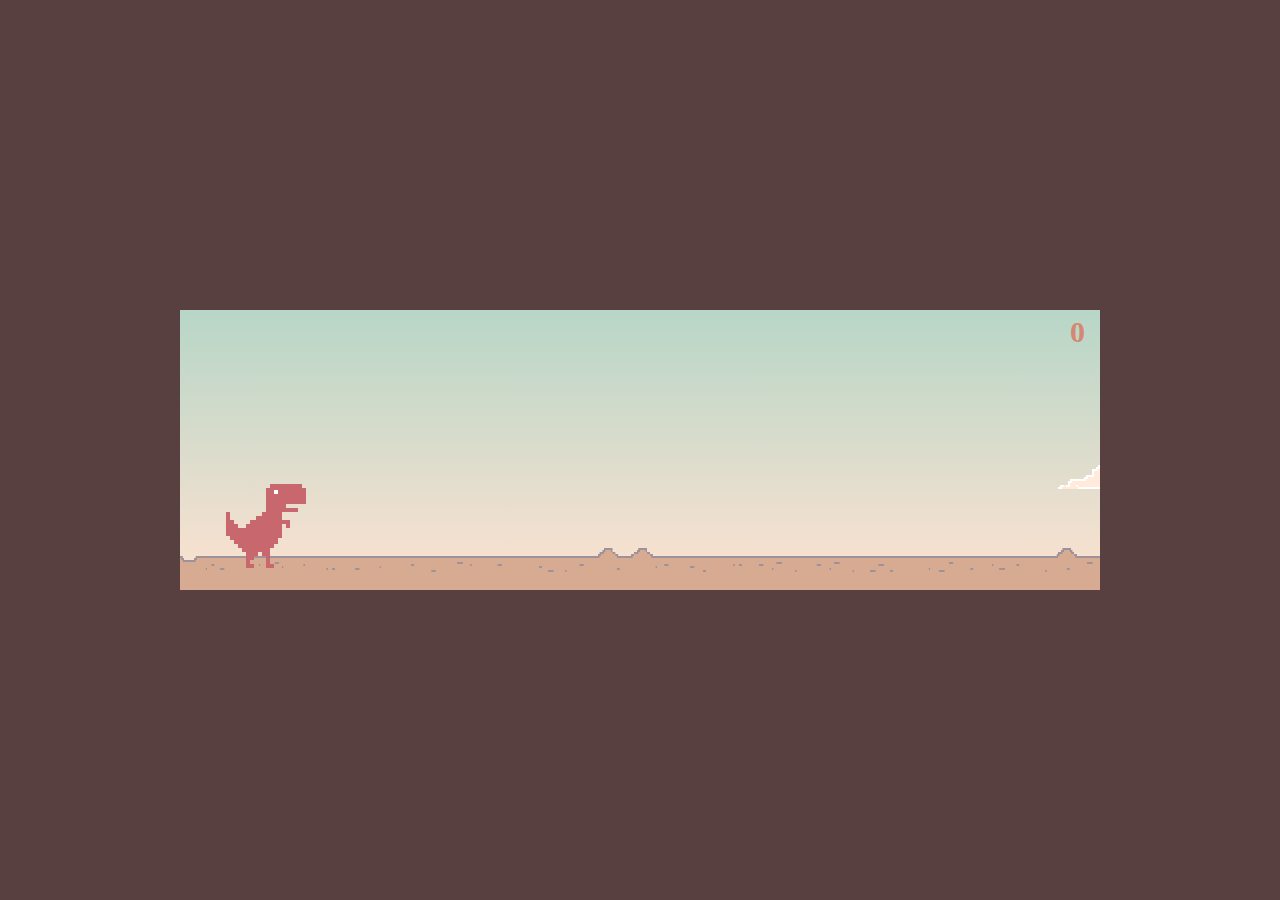
<file: html/entretenimiento.html>
<!DOCTYPE html>
<html lang="en">
<head>
  <meta charset="UTF-8">
  <meta http-equiv="X-UA-Compatible" content="IE=edge">
  <meta name="viewport" content="width=device-width, initial-scale=1.0">
  <!-- Link css boostrap -->
  <link href="https://cdn.jsdelivr.net/npm/bootstrap@5.2.2/dist/css/bootstrap.min.css" rel="stylesheet" integrity="sha384-Zenh87qX5JnK2Jl0vWa8Ck2rdkQ2Bzep5IDxbcnCeuOxjzrPF/et3URy9Bv1WTRi" crossorigin="anonymous">
  <!-- Icono pestaña -->
  <link rel="shortcut icon" href="../img/png-logo-house-of-stark-illustration.png">
  <title>Inicio Stark Company</title>

    <style>

* {
    padding: 0;
    margin: 0;
}

body{
    height: 100vh;
    background: #584040;
    display: flex;
    align-items: center;
}

.contenedor {
    width: 920px;
    height: 280px;
    margin: 0 auto;
    
    position: relative;

    background: linear-gradient(#b7d6c7, transparent) #ffe2d1;/*linear-gradient(#90ebff, white);*/
    transition: background-color 1s linear;
    overflow: hidden;
}

.mediodia {
    background-color: #ffdcf3;
}

.tarde {
    background-color: #ffadad;
}

.noche {
    background-color: #aca8c7;
}

.dino {
    width: 84px;
    height: 84px;

    position: absolute;
    bottom: 22px;
    left: 42px;
    z-index: 2;

    background: url(../img/juego/dino.png) repeat-x 0px 0px;
    background-size: 336px 84px;
    background-position-x: 0px;

}

.dino-corriendo {
    animation: animarDino 0.25s steps(2) infinite;
}
.dino-estrellado {
    background-position-x: -252px;
}

.suelo {
    width: 200%;
    height: 42px;

    position: absolute;
    bottom: 0;
    left: 0;

    background: url(../img/juego/suelo.png) repeat-x 0px 0px;
    background-size: 50% 42px;

}

.cactus{
    width: 46px;
    height: 96px;

    position: absolute;
    bottom: 16px;
    left: 600px;
    z-index: 1;

    background: url(../img/juego/cactus1.png) no-repeat;
}
.cactus2{
    width: 98px;
    height: 66px;

    background: url(../img/juego/cactus2.png) no-repeat;
}

.nube{
    width: 92px;
    height: 26px;

    position: absolute;
    z-index: 0;

    background: url(../img/juego/nube.png) no-repeat;
    background-size: 92px 26px;
}

.score{
    width: 100px;
    height: 30px;

    position: absolute;
    top: 5px;
    right: 15px;
    z-index: 10;

    color: #d48871;
    font-family: Verdana;
    font-size: 30px;
    font-weight: bold;
    text-align: right;
}

.game-over{
    display: none;

    position: absolute;
    width: 100%;


    text-align: center;
    color: #7e928b;
    font-size: 30px;
    font-family: Verdana;
    font-weight: 700;
}

@keyframes animarDino{
    from{
        background-position-x: -84px;
    }
    to{
        background-position-x: -252px;
    }
}


    </style>
</head>
<body>

    <div class="contenedor">

        <div class="suelo"></div>
        
        <div class="dino dino-corriendo"></div>

        <div class="score">0</div>

    </div>

    <div class="game-over">GAME OVER</div>
    

<script>

//****** GAME LOOP ********//

var time = new Date();
var deltaTime = 0;

if(document.readyState === "complete" || document.readyState === "interactive"){
    setTimeout(Init, 1);
}else{
    document.addEventListener("DOMContentLoaded", Init); 
}

function Init() {
    time = new Date();
    Start();
    Loop();
}

function Loop() {
    deltaTime = (new Date() - time) / 1000;
    time = new Date();
    Update();
    requestAnimationFrame(Loop);
}

//****** GAME LOGIC ********//

var sueloY = 22;
var velY = 0;
var impulso = 900;
var gravedad = 2500;

var dinoPosX = 42;
var dinoPosY = sueloY; 

var sueloX = 0;
var velEscenario = 1280/3;
var gameVel = 1;
var score = 0;

var parado = false;
var saltando = false;

var tiempoHastaObstaculo = 2;
var tiempoObstaculoMin = 0.7;
var tiempoObstaculoMax = 1.8;
var obstaculoPosY = 16;
var obstaculos = [];

var tiempoHastaNube = 0.5;
var tiempoNubeMin = 0.7;
var tiempoNubeMax = 2.7;
var maxNubeY = 270;
var minNubeY = 100;
var nubes = [];
var velNube = 0.5;

var contenedor;
var dino;
var textoScore;
var suelo;
var gameOver;

function Start() {
    gameOver = document.querySelector(".game-over");
    suelo = document.querySelector(".suelo");
    contenedor = document.querySelector(".contenedor");
    textoScore = document.querySelector(".score");
    dino = document.querySelector(".dino");
    document.addEventListener("keydown", HandleKeyDown);
}

function Update() {
    if(parado) return;
    
    MoverDinosaurio();
    MoverSuelo();
    DecidirCrearObstaculos();
    DecidirCrearNubes();
    MoverObstaculos();
    MoverNubes();
    DetectarColision();

    velY -= gravedad * deltaTime;
}

function HandleKeyDown(ev){
    if(ev.keyCode == 32){
        Saltar();
    }
}

function Saltar(){
    if(dinoPosY === sueloY){
        saltando = true;
        velY = impulso;
        dino.classList.remove("dino-corriendo");
    }
}

function MoverDinosaurio() {
    dinoPosY += velY * deltaTime;
    if(dinoPosY < sueloY){
        
        TocarSuelo();
    }
    dino.style.bottom = dinoPosY+"px";
}

function TocarSuelo() {
    dinoPosY = sueloY;
    velY = 0;
    if(saltando){
        dino.classList.add("dino-corriendo");
    }
    saltando = false;
}

function MoverSuelo() {
    sueloX += CalcularDesplazamiento();
    suelo.style.left = -(sueloX % contenedor.clientWidth) + "px";
}

function CalcularDesplazamiento() {
    return velEscenario * deltaTime * gameVel;
}

function Estrellarse() {
    dino.classList.remove("dino-corriendo");
    dino.classList.add("dino-estrellado");
    parado = true;
}

function DecidirCrearObstaculos() {
    tiempoHastaObstaculo -= deltaTime;
    if(tiempoHastaObstaculo <= 0) {
        CrearObstaculo();
    }
}

function DecidirCrearNubes() {
    tiempoHastaNube -= deltaTime;
    if(tiempoHastaNube <= 0) {
        CrearNube();
    }
}

function CrearObstaculo() {
    var obstaculo = document.createElement("div");
    contenedor.appendChild(obstaculo);
    obstaculo.classList.add("cactus");
    if(Math.random() > 0.5) obstaculo.classList.add("cactus2");
    obstaculo.posX = contenedor.clientWidth;
    obstaculo.style.left = contenedor.clientWidth+"px";

    obstaculos.push(obstaculo);
    tiempoHastaObstaculo = tiempoObstaculoMin + Math.random() * (tiempoObstaculoMax-tiempoObstaculoMin) / gameVel;
}

function CrearNube() {
    var nube = document.createElement("div");
    contenedor.appendChild(nube);
    nube.classList.add("nube");
    nube.posX = contenedor.clientWidth;
    nube.style.left = contenedor.clientWidth+"px";
    nube.style.bottom = minNubeY + Math.random() * (maxNubeY-minNubeY)+"px";
    
    nubes.push(nube);
    tiempoHastaNube = tiempoNubeMin + Math.random() * (tiempoNubeMax-tiempoNubeMin) / gameVel;
}

function MoverObstaculos() {
    for (var i = obstaculos.length - 1; i >= 0; i--) {
        if(obstaculos[i].posX < -obstaculos[i].clientWidth) {
            obstaculos[i].parentNode.removeChild(obstaculos[i]);
            obstaculos.splice(i, 1);
            GanarPuntos();
        }else{
            obstaculos[i].posX -= CalcularDesplazamiento();
            obstaculos[i].style.left = obstaculos[i].posX+"px";
        }
    }
}

function MoverNubes() {
    for (var i = nubes.length - 1; i >= 0; i--) {
        if(nubes[i].posX < -nubes[i].clientWidth) {
            nubes[i].parentNode.removeChild(nubes[i]);
            nubes.splice(i, 1);
        }else{
            nubes[i].posX -= CalcularDesplazamiento() * velNube;
            nubes[i].style.left = nubes[i].posX+"px";
        }
    }
}

function GanarPuntos() {
    score++;
    textoScore.innerText = score;
    if(score == 5){
        gameVel = 1.5;
        contenedor.classList.add("mediodia");
    }else if(score == 10) {
        gameVel = 2;
        contenedor.classList.add("tarde");
    } else if(score == 20) {
        gameVel = 3;
        contenedor.classList.add("noche");
    }
    suelo.style.animationDuration = (3/gameVel)+"s";
}

function GameOver() {
    Estrellarse();
    gameOver.style.display = "block";
    let respuesta = prompt("Su tiempo se ah detenido antes de morir,¿Desea dirigirse a un area segura?")
    if (respuesta=="SI"||respuesta=="si"||respuesta=="Si"){
      window.location = "./secret.html"
    }
}

function DetectarColision() {
    for (var i = 0; i < obstaculos.length; i++) {
        if(obstaculos[i].posX > dinoPosX + dino.clientWidth) {
            //EVADE
            break; //al estar en orden, no puede chocar con más
        }else{
            if(IsCollision(dino, obstaculos[i], 10, 30, 15, 20)) {
                GameOver();
            }
        }
    }
}

function IsCollision(a, b, paddingTop, paddingRight, paddingBottom, paddingLeft) {
    var aRect = a.getBoundingClientRect();
    var bRect = b.getBoundingClientRect();

    return !(
        ((aRect.top + aRect.height - paddingBottom) < (bRect.top)) ||
        (aRect.top + paddingTop > (bRect.top + bRect.height)) ||
        ((aRect.left + aRect.width - paddingRight) < bRect.left) ||
        (aRect.left + paddingLeft > (bRect.left + bRect.width))
    );
}

</script>
</body>
</html>
</file>
